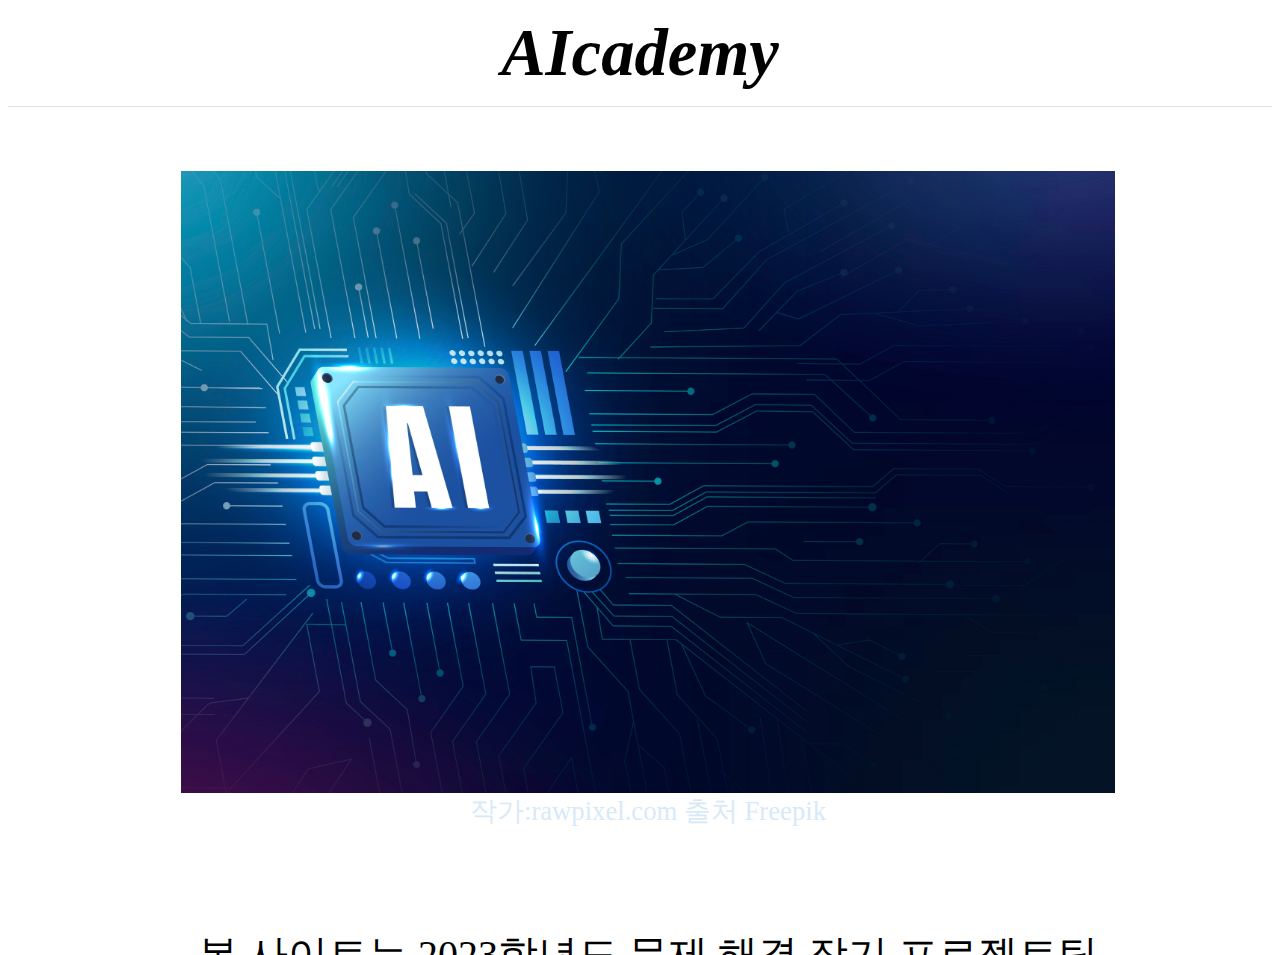
<file: index.html>
<!DOCTYPE html>
<html>
  <head>
    <meta charset="utf-8">
    <link rel="stylesheet" href="style.css"/>
    <title>AIcademy</title>
  </head>
  <body>
    <div class="head">
      <div class="logo"><a href="index.html">AIcademy</a></div>
    </div>
    <div class="body">
      <div class="content">
        <img src="img/main.jpg" width="90%">
        <a id="id" href="https://kr.freepik.com/free-photo/ai-technology-microchip-background-digital-transformation-concept_17122726.htm#page=2&query=ai&position=7&from_view=search&track=sph">작가:rawpixel.com 출처 Freepik</a>
      </div>
      <div class="content">
        <p>본 사이트는 2023학년도 문제 해결 장기 프로젝트팀 AIcademy 활동의 일환으로 제작된 사이트로, 청소년들의 ai 도구 활용도를 높이기 위해 관련 정보를 제공하는 것을 목적으로 합니다.
        <br><br><a href="menu.html">전체 메뉴</a></p>
      </div>
    </div>
  </body>
</html>
</file>
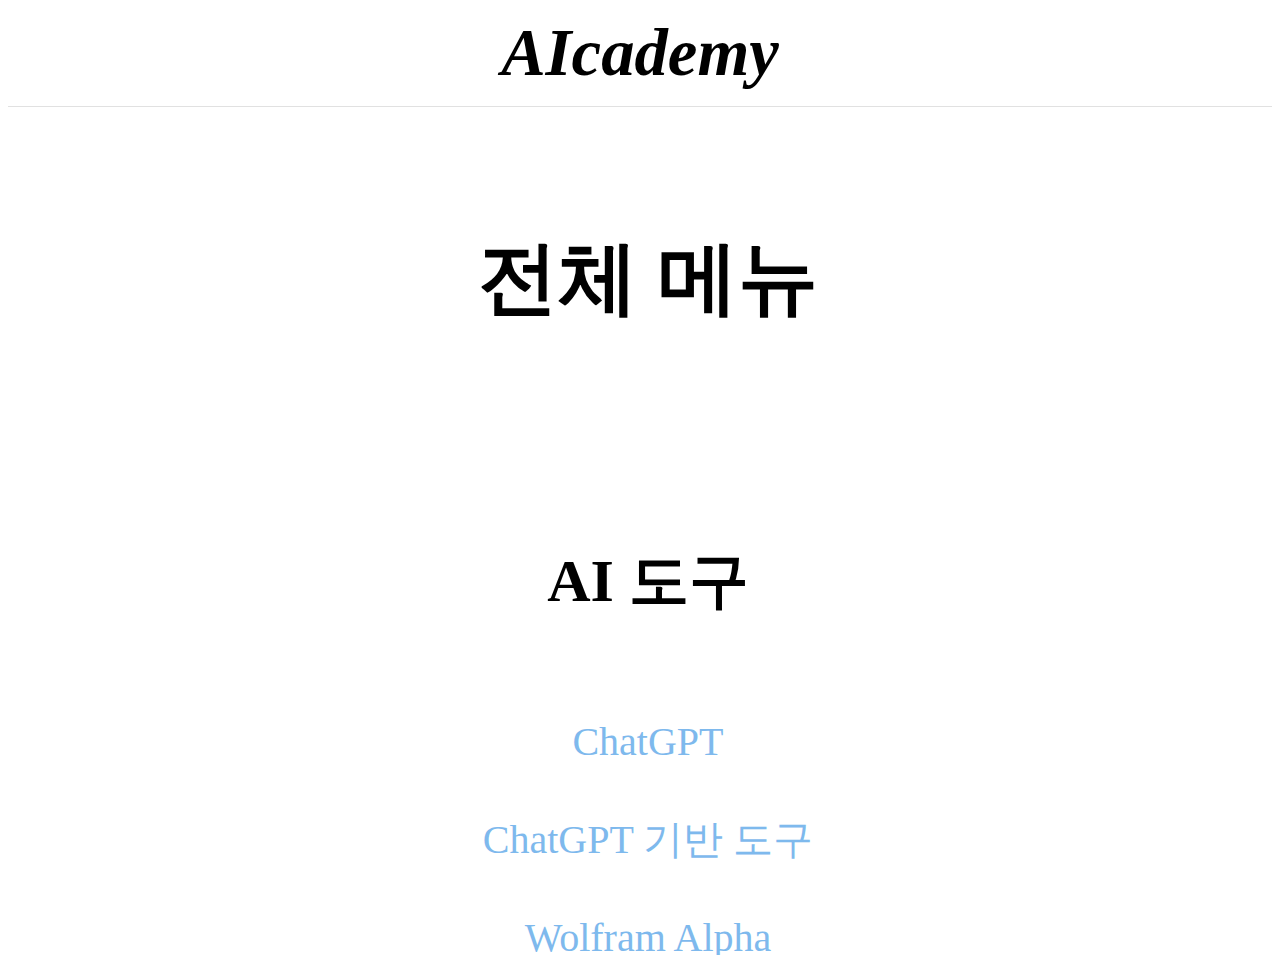
<file: menu.html>
<!DOCTYPE html>
<html>
  <head>
    <meta charset="utf-8">
    <title>menu</title>
    <link rel="stylesheet" href="style.css"/>
  </head>

  <body>
    <div class="head">
      <div class="logo"><a href="index.html">AIcademy</a></div>
    </div>
    <div class="body">
      <div class="content">
        <h1>전체 메뉴</h1>
        <br>
      </div>
      <div class="content">
        <h2>AI 도구</h2>
        <br>
        <a href="gpt/gpt_1.html">ChatGPT</a>
        <br>
        <a href="">ChatGPT 기반 도구</a>
        <br>
        <a href="wolfram/wolfram_1.html">Wolfram Alpha</a>
        <br>
        <a href="midjourney/midjourney_1.html">Midjourney</a>
        <br>
        <br>
      </div>
      <div class="content">
        <h2>사용 분야</h2>
        <br>
        <h3>공부</h3>
        <br>
        <a href="gpt/gpt_3.html">ChatGPT 활용 - 작문</a>
        <br>
        <a href="gpt/gpt_5.html">ChatGPT 활용 - 글 요약</a>
        <br>
        <a href="wolfram/wolfram_2.html">Wolfram Alpha 활용 - 수학</a>
        <br>
        <a href="wolfram/wolfram_3.html">Wolfram Alpha 활용 - 과학</a>
        <br>
        <br>
        <h3>작문</h3>
        <br>
        <a href="gpt/gpt_3.html">ChatGPT 활용 - 작문</a>
        <br>
        <br>
        <h3>예술</h3>
        <br>
        <a href="gpt/gpt_3.html">ChatGPT 활용 - 작문</a>
        <br>
        <a href="midjourney/midjourney_2.html">midjourney 활용 - 그림 생성</a>
        <br>
        <br>
        <h3>코딩</h3>
        <br>
        <a href="gpt/gpt_6.html">ChatGPT 활용 - 코딩</a>
        <br>
        <br>
        <h3>기타</h3>
        <br>
        <a href="gpt/gpt_7.html">ChatGPT 활용 - 기타</a>
        <br>
      </div>
      <div id="id" class="content">
        <p>터(2)</p>
      </div>
    </div>
  </body>
</html>
</file>
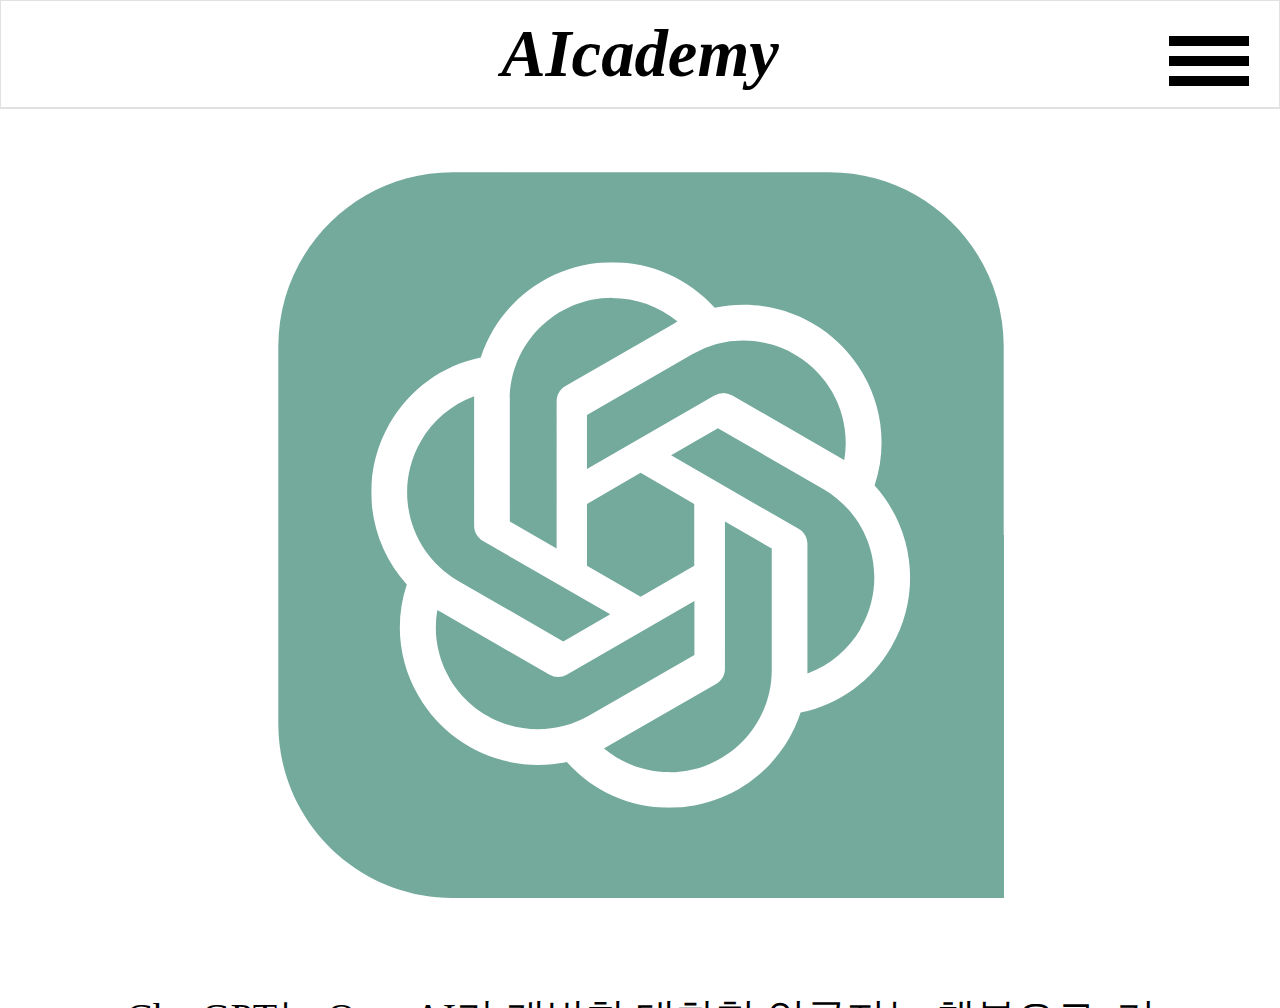
<file: gpt/gpt_1.html>
<!DOCTYPE html>
<html>
  <head>
    <meta charset="utf-8">
    <title>ChatGPT란?</title>
    <link rel="stylesheet" href="../document.css"/>
    <script src="https://cdnjs.cloudflare.com/ajax/libs/jquery/3.6.0/jquery.min.js" integrity="sha512-894YE6QWD5I59HgZOGReFYm4dnWc1Qt5NtvYSaNcOP+u1T9qYdvdihz0PPSiiqn/+/3e7Jo4EaG7TubfWGUrMQ==" crossorigin="anonymous" referrerpolicy="no-referrer"></script>
    <script src="../script.js"></script>
  </head>

  <body>
    <div class="wrapper">
      <div class="container">
        <div class="head">
          <div class="slide-open" id="slide-open">
            <span class="burgur" id="burgur">
              <span class="top-line"></span>
              <span class="bot-line"></span>
            </span>
          </div>
          <div class="logo"><a href="../index.html">AIcademy</a></div>
        </div>
        <div class="body">
          <div class="content">
            <img src="../img/gpt.svg" width="70%">
          </div>
          <div class="content">
            <p>ChatGPT는 OpenAI가 개발한 대화형 인공지능 챗봇으로, 기존의 대화형 챗봇에 비해 매우 뛰어난 성능을 보여주면서 큰 화제가 되었다.</p>
            <br>
            <p>ChatGPT는 글의 주제 파악 및 요약, 번역, 소설•시•논문 등의 작문, 코드 작성 등 다양한 활동 수행이 가능하며, 업무의 능률 향상 및 생산성 향상에 큰 도움을 줄 수 있다.</p>
            <br>
            <p>또한 GPT-3.5 모델은 api로 공개되어 다양한 ai 서비스에 이용되고 있다.</p>
          </div>
        </div>
        <div class="slide" id="slide">
          <div class="slide-title">
            목차
          </div>
          <ul>
            <li><a href="gpt_1.html">ChatGPT란?</a></li>
            <li><a href="gpt_2.html">ChatGPT 사용법</a></li>
            <li><a href="gpt_3.html">ChatGPT 사용 팁</a></li>
            <li><a href="gpt_4.html">ChatGPT 활용 - 작문</a></li>
            <li><a href="gpt_5.html">ChatGPT 활용 - 글 요약</a></li>
            <li><a href="gpt_6.html">ChatGPT 활용 - 코딩</a></li>
            <li><a href="gpt_7.html">ChatGPT 활용 - 기타</a></li>
            <li><a href="gpt_8.html">ChatGPT 사용시 주의사항</a></li>
          </ul>
        </div>
      </div>
    </div>
  </body>
</html>
</file>
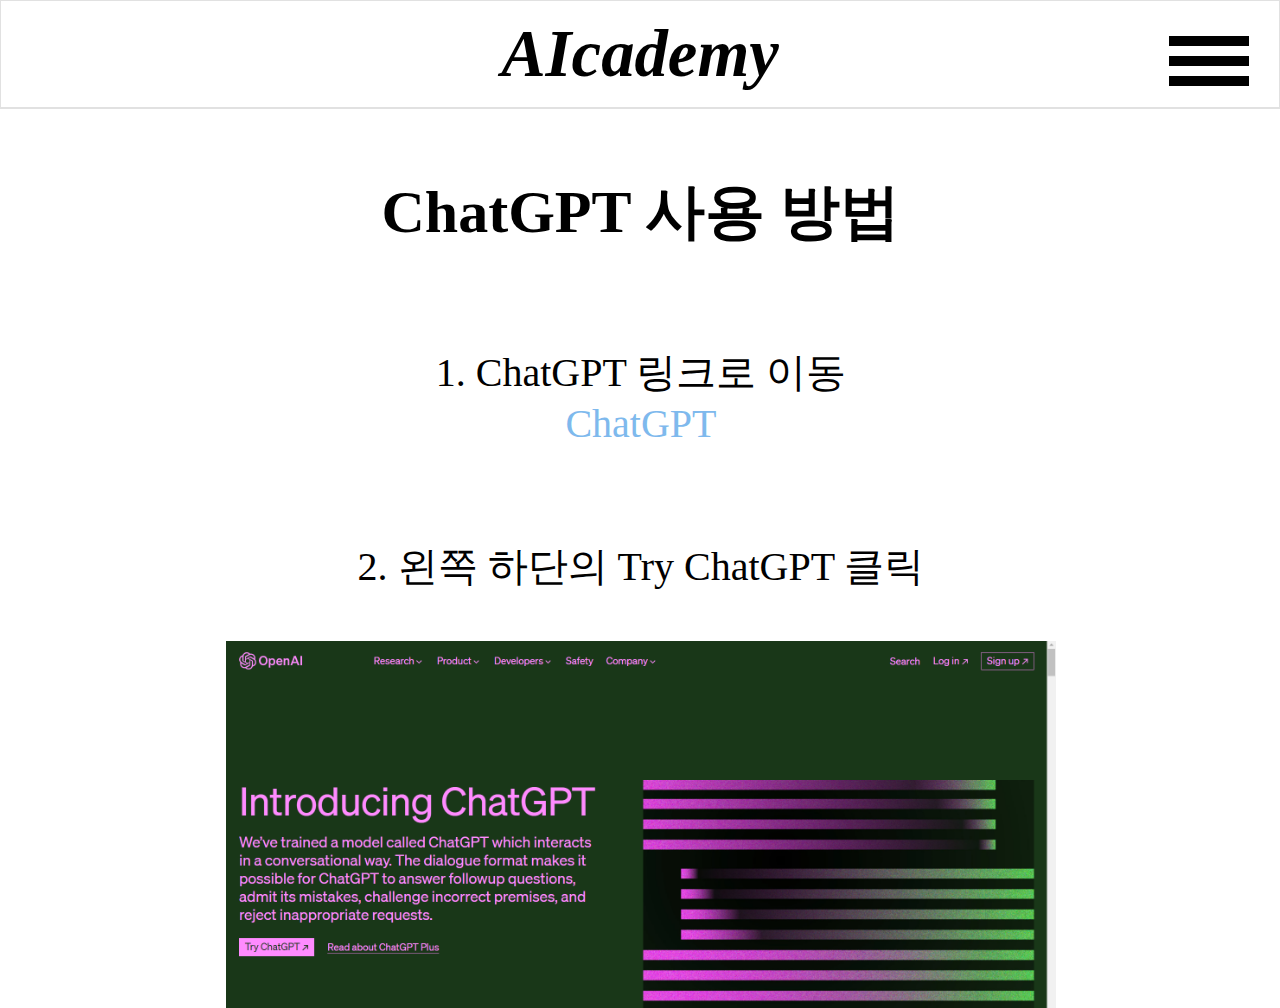
<file: gpt/gpt_2.html>
<!DOCTYPE html>
<html>
  <head>
    <meta charset="utf-8">
    <title>ChatGPT 사용법</title>
    <link rel="stylesheet" href="../document.css"/>
    <script src="https://cdnjs.cloudflare.com/ajax/libs/jquery/3.6.0/jquery.min.js" integrity="sha512-894YE6QWD5I59HgZOGReFYm4dnWc1Qt5NtvYSaNcOP+u1T9qYdvdihz0PPSiiqn/+/3e7Jo4EaG7TubfWGUrMQ==" crossorigin="anonymous" referrerpolicy="no-referrer"></script>
    <script src="../script.js"></script>
  </head>

  <body>
    <div class="wrapper">
      <div class="container">
        <div class="head">
          <div class="slide-open" id="slide-open">
            <span class="burgur" id="burgur">
              <span class="top-line"></span>
              <span class="bot-line"></span>
            </span>
          </div>
          <div class="logo"><a href="../index.html">AIcademy</a></div>
        </div>
        <div class="body">
          <div class="content">
            <h2>ChatGPT 사용 방법</h2>
          </div>
          <div class="content">
            <p>1. ChatGPT 링크로 이동</p>
            <a href="https://openai.com/blog/chatgpt">ChatGPT</a>
          </div>
          <div class="content">
            <p>2. 왼쪽 하단의 Try ChatGPT 클릭</p>
            <br>
            <img src="../img/gpt_2_1.png" width="80%">
          </div>
          <div class="content">
            <p>3. 회원가입(sign up 버튼 클릭)</p>
            <br>
            <img src="../img/gpt_2_2.png" width="80%">
            <br>
            <img src="../img/gpt_2_3.png" width="80%">
          </div>
          <div class="content">
            <p>4. 하단에 질문 입력</p>
            <br>
            <img src="../img/gpt_2_4.png" width="80%">
          </div>
          <div class="content">
            <p>5. ChatGPT와 나눈 대화는 모두 저장되며, 왼쪽 상단의 메뉴 버튼을 눌러 확일할 수 있음</p>
            <br>
            <img src="../img/gpt_2_5.png" width="80%">
          </div>
        </div>
        <div class="slide" id="slide">
          <div class="slide-title">
            목차
          </div>
          <ul>
            <li><a href="gpt_1.html">ChatGPT란?</a></li>
            <li><a href="gpt_2.html">ChatGPT 사용법</a></li>
            <li><a href="gpt_3.html">ChatGPT 사용 팁</a></li>
            <li><a href="gpt_4.html">ChatGPT 활용 - 작문</a></li>
            <li><a href="gpt_5.html">ChatGPT 활용 - 글 요약</a></li>
            <li><a href="gpt_6.html">ChatGPT 활용 - 코딩</a></li>
            <li><a href="gpt_7.html">ChatGPT 활용 - 기타</a></li>
            <li><a href="gpt_8.html">ChatGPT 사용시 주의사항</a></li>
          </ul>
        </div>
      </div>
    </div>
  </body>
</html>
</file>
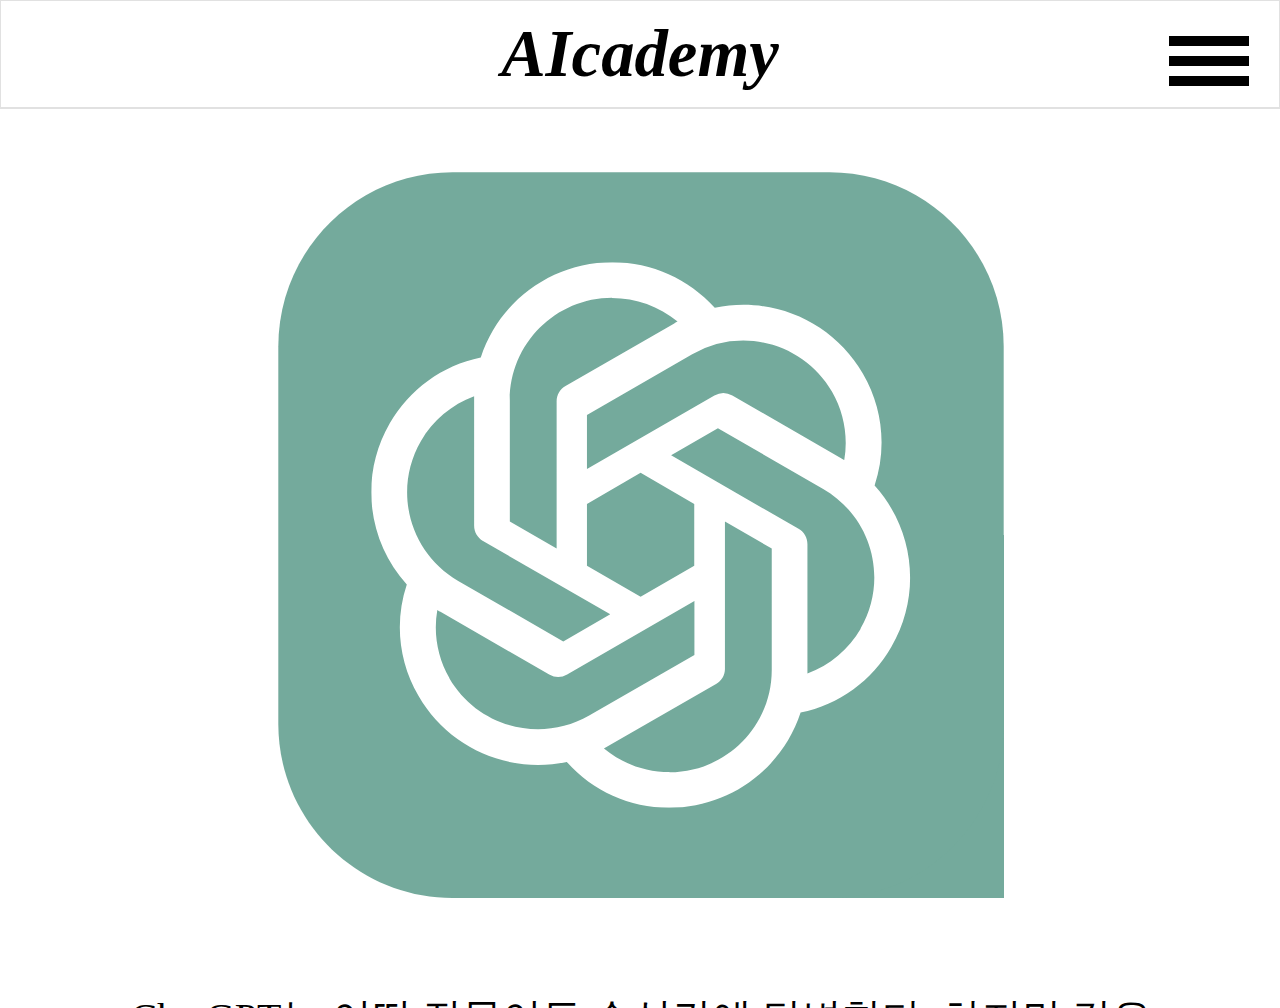
<file: gpt/gpt_3.html>
<!DOCTYPE html>
<html>
  <head>
    <meta charset="utf-8">
    <title>gpt</title>
    <link rel="stylesheet" href="../document.css"/>
    <script src="https://cdnjs.cloudflare.com/ajax/libs/jquery/3.6.0/jquery.min.js" integrity="sha512-894YE6QWD5I59HgZOGReFYm4dnWc1Qt5NtvYSaNcOP+u1T9qYdvdihz0PPSiiqn/+/3e7Jo4EaG7TubfWGUrMQ==" crossorigin="anonymous" referrerpolicy="no-referrer"></script>
    <script src="../script.js"></script>
  </head>

  <body>
    <div class="wrapper">
      <div class="container">
        <div class="head">
          <div class="slide-open" id="slide-open">
            <span class="burgur" id="burgur">
              <span class="top-line"></span>
              <span class="bot-line"></span>
            </span>
          </div>
          <div class="logo"><a href="../index.html">AIcademy</a></div>
        </div>
        <div class="body">
          <div class="content">
            <img src="../img/gpt.svg" width="70%">
          </div>
          <div class="content">
            <p>ChatGPT는 어떤 질문이든 순식간에 답변한다. 하지만 같은 내용의 질문이더라도 질문의 형식에 따라 답변이 천차만별로 달라질 수 있다.</p>
            <br>
            <p>따라서 '좋은' 답변을 얻기 위해선 '좋은' 질문을 하는 것이 중요하다. 이어지는 글에선 이러한 '좋은' 질문을 만드는 대표적인 방법 몇 가지를 소개한다.</p>
            <br>
          </div>
          <div class="content">
            <h2>1. 영어로 질문하기</h2>
            <br>
            <p>ChatGPT는 기본적으로 영어를 바탕으로 만들어졌다. 따라서 영어로 된 질문을 처리할 때 처리 속도, 정확도 등의 면에서 가장 뛰어난 성능을 보인다.</p>
            <br>
            <p>파파고 등의 번역기를 활용하여 영어로 질문하는 것 또한 좋은 방법이다.</p>
            <br>
          </div>
          <div class="content">
            <h2>2. 구체적으로 상황 설명하기</h2>
            <br>
            <p>질문을 하게된 구체적인 배경과 목적을 설명해주는 것은 답변의 활용도를 높일 수 있다.</p>
            <br>
            <p>예를 들어, 'AI와 관련된 책을 추천해줘'라는 질문보단 '나는 초등학교 교사고, 수업시간에 학생들을 대상으로 AI에 대한 교육을 진행하려고 해. 학생들이 이해하기 쉬우면서 흥미를 가질만한 AI 관련 책을 추천해줘.'와 같은 질문이 더 자신의 상황에 적합한 답변을 얻을 수 있다.</p>
            <br>
          </div>
          <div class="content">
            <h2>3. ChatGPT에게 역할 부여하기</h2>
            <br>
            <p> ChatGPT에게 어떠한 역할을 부여하느냐에 따라 답변은 크게 달라질 수 있다.</p>
            <br>
            <p>예를 들어, '한국에 대해 소개하는 글을 써줘' 라는 질문은 '네가 한국사 교사라고 생각하고 한국을 소개하는 글을 써줘', 또는 '네가 한국 투어 가이드라고 생각하고 한국을 소개하는 글을 써줘'와 같은 역할 부여를 통해 답변의 내용이 크게 달라질 수 있다.</p>
            <br>
          </div>
          <div class="content">
            <h2>4. 연쇄 프롬프트</h2>
            <br>
            <p> '연쇄 프롬프트'는 프롬프트 한 문장(한 질문 안에)에 다양한 작업을 요청할 때 유용한 기술이다.</p>
            <br>
            <p>다양한 조건을 집어넣다 보면 '~하고 ~하고 ~해줘'와 같이 복잡한 구조의 프롬프트가 만들어지게 된다. 이렇게 입력한다고 해도 챗GPT가 인식하고 순차적으로 처리하기는 하지만 작업 순서가 뒤바뀌는 오류가 발생할 수 있다.</p>
            <br>
            <p>이때 오류를 줄이기 위해 각 작업을 인위적으로 구분하는 것이 연쇄 프롬프트 기술이다. 각 작업 사이사이에 [Output.] 이라는 명령어를 입력하면 된다. 예를 들면 이런 식이다.</p>
            <br>
            <p>"햄버거에 대한 기사 개요를 작성해줘. 헤드라인, 개요, 소제목으로 구성하고 <br>
            [output.] <br>
            각 소제목에 대해 3개의 핵심 메시지를 작성해줘 <br>
            [output.] <br>
            각 소제목의 핵심 키워드 3개를 추출해 추가해줘"</p>
            <br>
            <p>이같이 입력하면 챗GPT가 위에서부터 순차적으로 진행하며 답변을 완성한다.</p>
            <br>
          </div>
          <div id="id" class="content">
            <p>출처: 머니투데이 '챗GPT 일 잘 시키는 실전 팁 6선 [티타임즈]' 이재원 기자 - 2023.03.18</p>
            <br>
            <br>
            <p>이(3)</p>
          </div>
        </div>
      </div>
      <div class="slide" id="slide">
        <div class="slide-title">
          목차
        </div>
        <ul>
          <li><a href="gpt_1.html">ChatGPT란?</a></li>
          <li><a href="gpt_2.html">ChatGPT 사용법</a></li>
          <li><a href="gpt_3.html">ChatGPT 사용 팁</a></li>
          <li><a href="gpt_4.html">ChatGPT 활용 - 작문</a></li>
          <li><a href="gpt_5.html">ChatGPT 활용 - 글 요약</a></li>
          <li><a href="gpt_6.html">ChatGPT 활용 - 코딩</a></li>
          <li><a href="gpt_7.html">ChatGPT 활용 - 기타</a></li>
          <li><a href="gpt_8.html">ChatGPT 사용시 주의사항</a></li>
        </ul>
      </div>
    </div>
  </body>
</html>
</file>
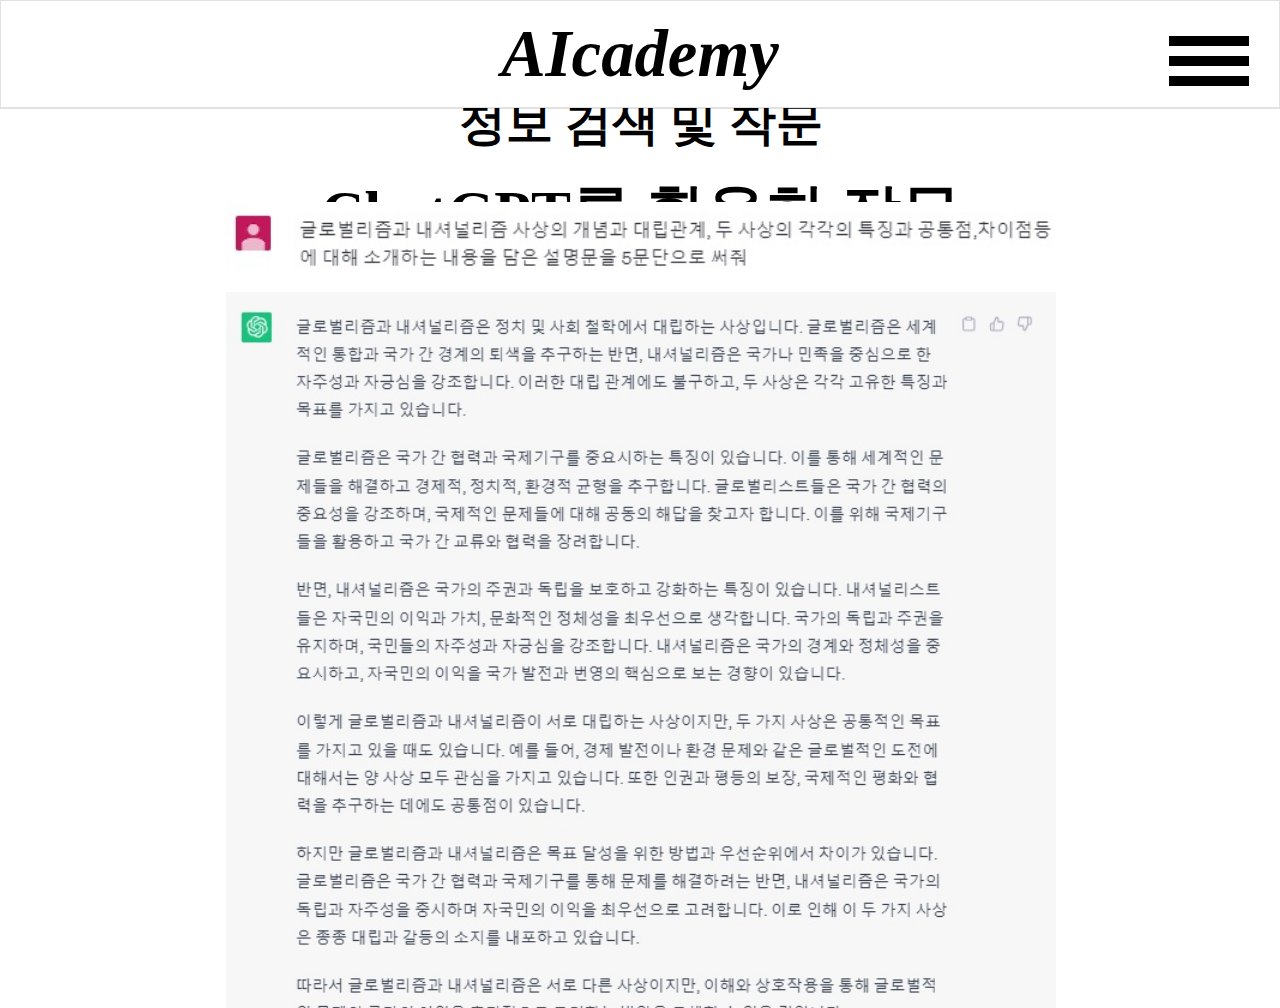
<file: gpt/gpt_4.html>
<!DOCTYPE html>
<html>
  <head>
    <meta charset="utf-8">
    <title>gpt</title>
    <link rel="stylesheet" href="../document.css"/>
    <script src="https://cdnjs.cloudflare.com/ajax/libs/jquery/3.6.0/jquery.min.js" integrity="sha512-894YE6QWD5I59HgZOGReFYm4dnWc1Qt5NtvYSaNcOP+u1T9qYdvdihz0PPSiiqn/+/3e7Jo4EaG7TubfWGUrMQ==" crossorigin="anonymous" referrerpolicy="no-referrer"></script>
    <script src="../script.js"></script>
  </head>

  <body>
    <div class="wrapper">
      <div class="container">
        <div class="head">
          <div class="slide-open" id="slide-open">
            <span class="burgur" id="burgur">
              <span class="top-line"></span>
              <span class="bot-line"></span>
            </span>
          </div>
          <div class="logo"><a href="../index.html">AIcademy</a></div>
        </div>
        <div class="body">
          <div class="content">
            <h2>ChatGPT를 활용한 작문</h2>
            <br>
          </div>
          <div class="content">
            <h3>정보 검색 및 작문</h3>
            <br>
            <img src="../img/gpt_4_1.jpg" width="80%">
            <img src="../img/gpt_4_2.jpg" width="80%">
            <br>
            <p>ChatGPT는 데이터베이스에 존재하는 데이터 중에서 사용자가 요구하는 정보를 찾아 그것을 바탕으로 글을 쓸 수 있다. </p>
            <br>
            <p>'...에 대해 주장하는 글을 써줘', '...을 소개하는 글을 500자 내외로 써줘'와 같은 질문을 통해 원하는 글을 쓸 수 있다.</p>
            <br>
          </div>
          <div class="content">
            <h3>질문 생성</h3>
            <br>
            <img src="../img/gpt_4_3.jpg" width="80%">
            <img src="../img/gpt_4_4.jpg" width="80%">
            <br>
          </div>
          <div class="content">
            <h3>특정 형식을 갖춘 글 작문</h3>
            <br>
            <p>ChatGPT는 논문, 기사, 잡지, 블로그, 방송 대본 등 다양한 형식에 맞는 글을 작문할 수 있다.</p>
            <br>
            <p>'...에 대한 내용을 논문의 형식에 맞게 써줘', '...에 대한 유튜브 대본을 써줘'와 같은 질문을 통해 원하는 형식의 글을 쓸 수 있다.</p>
            <br>
          </div>
          <div class="content">
            <h3>시, 소설, 동화 등의 창작</h3>
            <br>
            <p>ChatGPT는 시, 소설과 같은 문학 작품 또한 창작할 수 있다.</p>
            <br>
            <p>'...를 주제로 짧은 시 한 편을 써줘', '90년대의 한국을 배경으로 한 추리 소설을 써줘' 와 같은 질문을 통해 원하는 소재의 문학 작품을 창작할 수 있다.</p>
            <br>
          </div>
        </div>
        <div class="slide" id="slide">
          <div class="slide-title">
            목차
          </div>
          <ul>
            <li><a href="gpt_1.html">ChatGPT란?</a></li>
            <li><a href="gpt_2.html">ChatGPT 사용법</a></li>
            <li><a href="gpt_3.html">ChatGPT 사용 팁</a></li>
            <li><a href="gpt_4.html">ChatGPT 활용 - 작문</a></li>
            <li><a href="gpt_5.html">ChatGPT 활용 - 글 요약</a></li>
            <li><a href="gpt_6.html">ChatGPT 활용 - 코딩</a></li>
            <li><a href="gpt_7.html">ChatGPT 활용 - 기타</a></li>
            <li><a href="gpt_8.html">ChatGPT 사용시 주의사항</a></li>
          </ul>
        </div>
      </div>
    </div>
  </body>
</html>
</file>
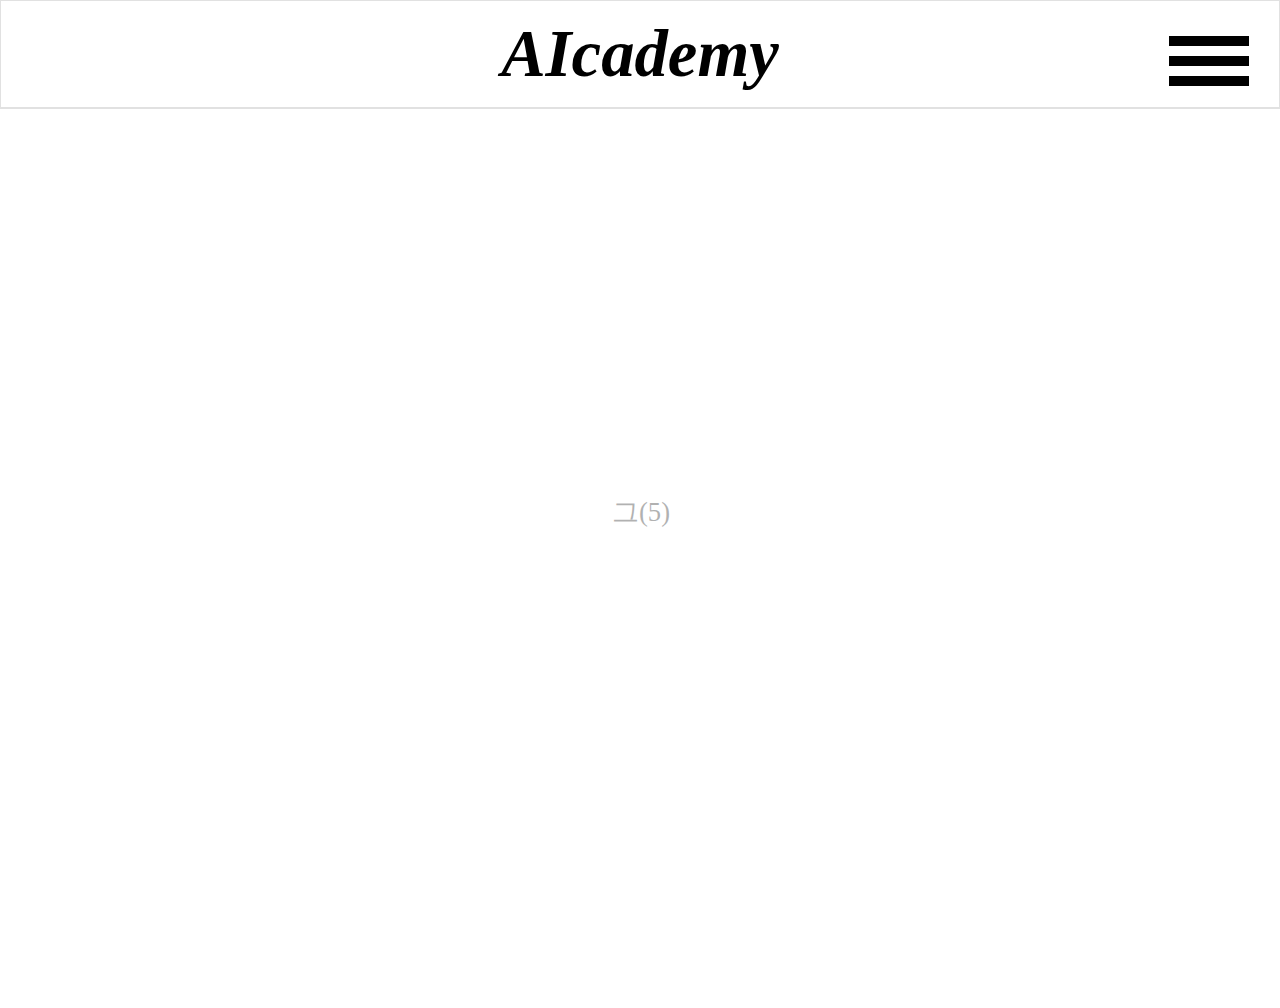
<file: gpt/gpt_5.html>
<!DOCTYPE html>
<html>
  <head>
    <meta charset="utf-8">
    <title>gpt</title>
    <link rel="stylesheet" href="../document.css"/>
    <script src="https://cdnjs.cloudflare.com/ajax/libs/jquery/3.6.0/jquery.min.js" integrity="sha512-894YE6QWD5I59HgZOGReFYm4dnWc1Qt5NtvYSaNcOP+u1T9qYdvdihz0PPSiiqn/+/3e7Jo4EaG7TubfWGUrMQ==" crossorigin="anonymous" referrerpolicy="no-referrer"></script>
    <script src="../script.js"></script>
  </head>

  <body>
    <div class="wrapper">
      <div class="container">
        <div class="head">
          <div class="slide-open" id="slide-open">
            <span class="burgur" id="burgur">
              <span class="top-line"></span>
              <span class="bot-line"></span>
            </span>
          </div>
          <div class="logo"><a href="../index.html">AIcademy</a></div>
        </div>
        <div class="body">
          <div id="id" class="content">
            <p>그(5)</p>
          </div>
        </div>
        <div class="slide" id="slide">
          <div class="slide-title">
            목차
          </div>
          <ul>
            <li><a href="gpt_1.html">ChatGPT란?</a></li>
            <li><a href="gpt_2.html">ChatGPT 사용법</a></li>
            <li><a href="gpt_3.html">ChatGPT 사용 팁</a></li>
            <li><a href="gpt_4.html">ChatGPT 활용 - 작문</a></li>
            <li><a href="gpt_5.html">ChatGPT 활용 - 글 요약</a></li>
            <li><a href="gpt_6.html">ChatGPT 활용 - 코딩</a></li>
            <li><a href="gpt_7.html">ChatGPT 활용 - 기타</a></li>
            <li><a href="gpt_8.html">ChatGPT 사용시 주의사항</a></li>
          </ul>
        </div>
      </div>
    </div>
  </body>
</html>
</file>
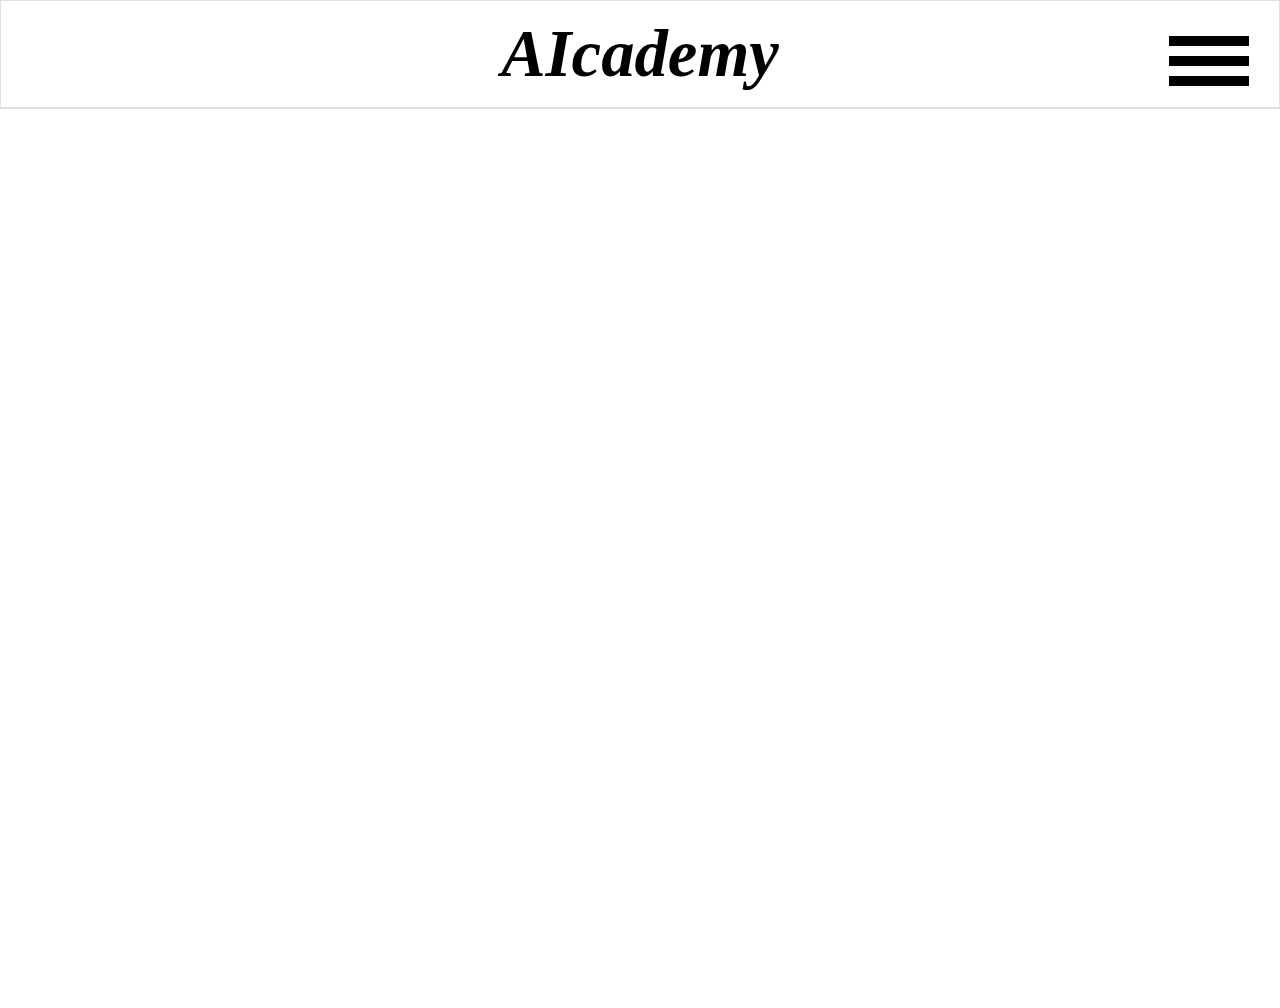
<file: gpt/gpt_6.html>
<!DOCTYPE html>
<html>
  <head>
    <meta charset="utf-8">
    <title>gpt</title>
    <link rel="stylesheet" href="../document.css"/>
    <script src="https://cdnjs.cloudflare.com/ajax/libs/jquery/3.6.0/jquery.min.js" integrity="sha512-894YE6QWD5I59HgZOGReFYm4dnWc1Qt5NtvYSaNcOP+u1T9qYdvdihz0PPSiiqn/+/3e7Jo4EaG7TubfWGUrMQ==" crossorigin="anonymous" referrerpolicy="no-referrer"></script>
    <script src="../script.js"></script>
  </head>

  <body>
    <div class="wrapper">
      <div class="container">
        <div class="head">
          <div class="slide-open" id="slide-open">
            <span class="burgur" id="burgur">
              <span class="top-line"></span>
              <span class="bot-line"></span>
            </span>
          </div>
          <div class="logo"><a href="../index.html">AIcademy</a></div>
        </div>
        <div class="body">
          
        </div>
        <div class="slide" id="slide">
          <div class="slide-title">
            목차
          </div>
          <ul>
            <li><a href="gpt_1.html">ChatGPT란?</a></li>
            <li><a href="gpt_2.html">ChatGPT 사용법</a></li>
            <li><a href="gpt_3.html">ChatGPT 사용 팁</a></li>
            <li><a href="gpt_4.html">ChatGPT 활용 - 작문</a></li>
            <li><a href="gpt_5.html">ChatGPT 활용 - 글 요약</a></li>
            <li><a href="gpt_6.html">ChatGPT 활용 - 코딩</a></li>
            <li><a href="gpt_7.html">ChatGPT 활용 - 기타</a></li>
            <li><a href="gpt_8.html">ChatGPT 사용시 주의사항</a></li>
          </ul>
        </div>
      </div>
    </div>
  </body>
</html>
</file>
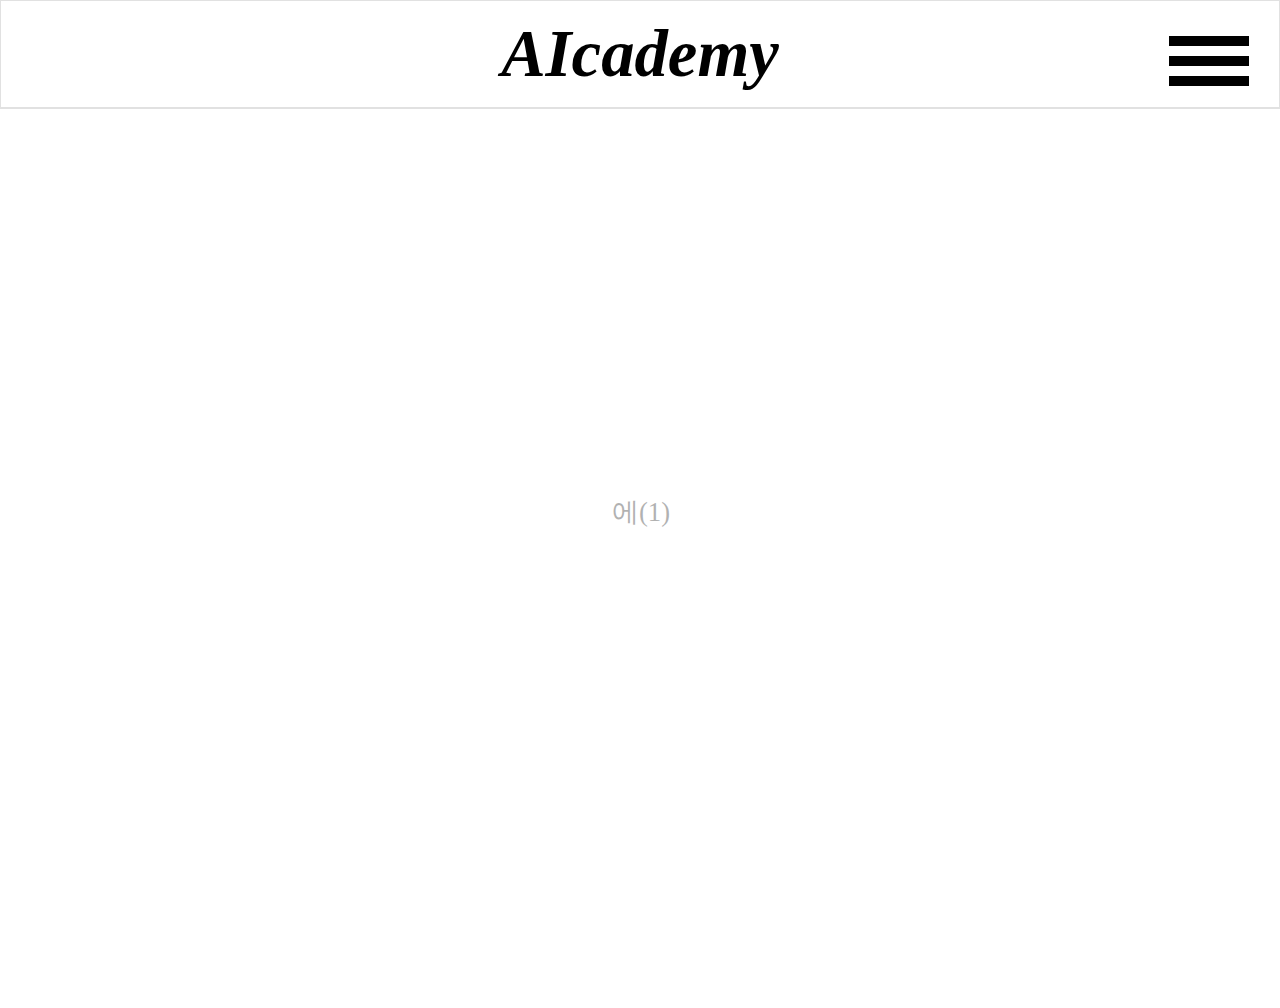
<file: midjourney/midjourney_1.html>
<!DOCTYPE html>
<html>
  <head>
    <meta charset="utf-8">
    <title>Midjourney</title>
    <link rel="stylesheet" href="../document.css"/>
    <script src="https://cdnjs.cloudflare.com/ajax/libs/jquery/3.6.0/jquery.min.js" integrity="sha512-894YE6QWD5I59HgZOGReFYm4dnWc1Qt5NtvYSaNcOP+u1T9qYdvdihz0PPSiiqn/+/3e7Jo4EaG7TubfWGUrMQ==" crossorigin="anonymous" referrerpolicy="no-referrer"></script>
    <script src="../script.js"></script>
  </head>

  <body>
    <div class="wrapper">
      <div class="container">
        <div class="head">
          <div class="slide-open" id="slide-open">
            <span class="burgur" id="burgur">
              <span class="top-line"></span>
              <span class="bot-line"></span>
            </span>
          </div>
          <div class="logo"><a href="../index.html">AIcademy</a></div>
        </div>
        <div class="body">
          <div id="id" class="content">
            <p>에(1)</p>
          </div>
        </div>
        <div class="slide" id="slide">
          <div class="slide-title">
            목차
          </div>
          <ul>

          </ul>
        </div>
      </div>
    </div>
  </body>
</html>
</file>
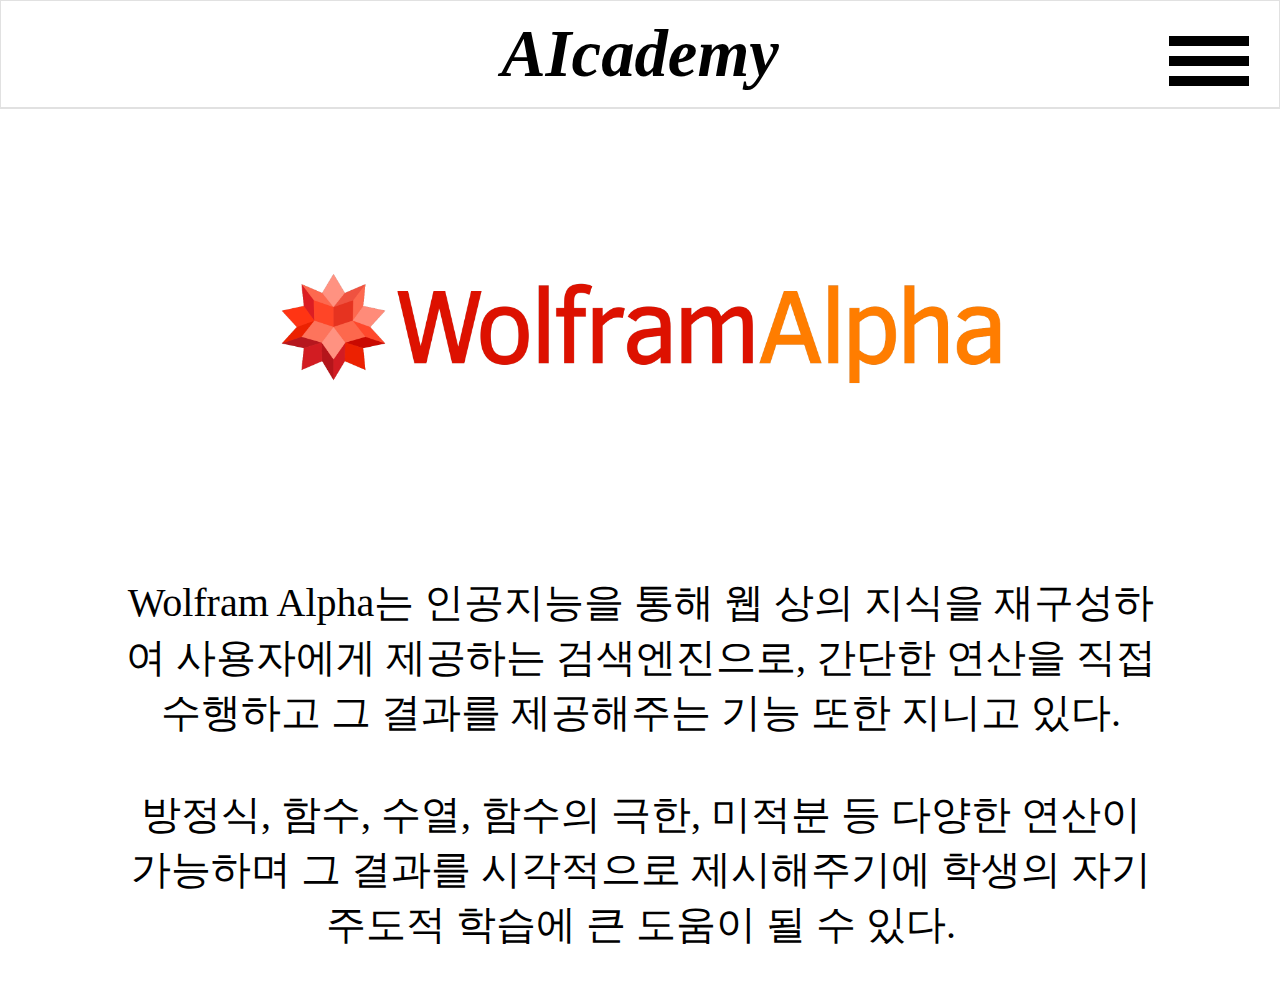
<file: wolfram/wolfram_1.html>
<!DOCTYPE html>
<html>
  <head>
    <meta charset="utf-8">
    <title>Wolfram Alpha</title>
    <link rel="stylesheet" href="../document.css"/>
    <script src="https://cdnjs.cloudflare.com/ajax/libs/jquery/3.6.0/jquery.min.js" integrity="sha512-894YE6QWD5I59HgZOGReFYm4dnWc1Qt5NtvYSaNcOP+u1T9qYdvdihz0PPSiiqn/+/3e7Jo4EaG7TubfWGUrMQ==" crossorigin="anonymous" referrerpolicy="no-referrer"></script>
    <script src="../script.js"></script>
  </head>

  <body>
    <div class="wrapper">
      <div class="container">
        <div class="head">
          <div class="slide-open" id="slide-open">
            <span class="burgur" id="burgur">
              <span class="top-line"></span>
              <span class="bot-line"></span>
            </span>
          </div>
          <div class="logo"><a href="../index.html">AIcademy</a></div>
        </div>
        <div class="body">
          <div class="content">
            <img src="../img/wolfram.png" width="90%">
          </div>
          <div class="content">
            <p>Wolfram Alpha는 인공지능을 통해 웹 상의 지식을 재구성하여 사용자에게 제공하는 검색엔진으로, 간단한 연산을 직접 수행하고 그 결과를 제공해주는 기능 또한 지니고 있다.
              <br><br>방정식, 함수, 수열, 함수의 극한, 미적분 등 다양한 연산이 가능하며 그 결과를 시각적으로 제시해주기에 학생의 자기주도적 학습에 큰 도움이 될 수 있다.</p>
          </div>
          <div id="id" class="content">
            <p>스(4)</p>
          </div>
        </div>
        <div class="slide" id="slide">
          <div class="slide-title">
            목차
          </div>
          <ul>
            <li><a href="wolfram_1.html">WolframAlpha란?</a></li>
            <li><a href="wolfram_2.html">WolframAlpha 활용 - 수학</a></li>
            <li><a href="wolfram_3.html">WolframAlpha 활용 - 과학</a></li>
          </ul>
        </div>
      </div>
    </div>
  </body>
</html>
</file>
<file: style.css>
.head{
  width:100%;
  height:10%;
  border-bottom:1px solid #e1e1e1;
  position:relative;
}
.logo{
  text-align:center;
  font-size:50pt;
  font-style:italic;
  font-weight:800;
  margin-top: 15px;
  margin-bottom: 15px;
}
.logo a{
  text-decoration: none;
  color: black;
}
.body{
  height:80%;
  width: 90%;
  /*position:relative;*/
  position: absolute;
  /*overflow:hidden;*/
  display:flex;
  flex-direction:column;
  overflow-y:scroll;
  padding: 5%;
  text-align: center;
}
.body a{
  text-decoration: none;
  color: #7eb9ed;
}
#id{
  font-size: 20pt;
  opacity: 0.3;
}
.content{
  height: auto;
  width: 90%;
  margin: auto;
  font-size:30pt;
  display:flex;
  flex-direction:column;
  align-items:center;
  margin-bottom: 5%;
}
</file>
<file: document.css>
*{
  margin:0;
  padding:0;
  box-sizing:border-box;
}
a{
  text-decoration: none;
  color: black;
}
.wrapper{
  width:100%;
}
.container{
  width:100%;
  margin:0 auto;
  border:1px solid #e1e1e1;
}
.head{
  width:100%;
  height:10%;
  border-bottom:1px solid #e1e1e1;
  position:relative;
}
.logo{
  height:10%;        /**//**/
  text-align:center;
  font-size:50pt;
  font-style:italic;
  font-weight:800;
  margin-top: 15px;
  margin-bottom: 15px;
}
.body{
  height:100%;
  width: 100%;
  /*position:relative;*/
  position: absolute;
  /*overflow:hidden;*/
  display:flex;
  flex-direction:column;
  overflow-y:scroll;
  padding: 5%;
  text-align: center;
}
#id{
  font-size: 20pt;
  opacity: 0.3;
}
.content{
  height:100%;
  width: 90%;       /**/
  margin: auto;     /**/
  font-size:30pt;
  display:flex;
  flex-direction:column; /**/
  justify-content:center;
  align-items:center;
  margin-bottom: 8%;
}
.content a{
  text-decoration: none;
  color: #7eb9ed;
}
.slide-open{
  position:absolute;
  top:0;
  right:0;
  width:50px;
  height:50px;
  cursor:pointer;
}
.burgur{
right: 30px;
top: 40px;
position: absolute;
width: 80px;
height: 10px;
background: #000000;
}
.burgur .top-line{
width: 80px;
height: 10px;
background-color: #000000;
bottom: -20px;
content: '';
position: absolute;
right: 0;
-webkit-transition:  -webkit-transform .3s;
transition: transform .3s;

}
.burgur .bot-line {
width: 80px;
height: 10px;
background-color: #000000;
top: -20px;
content: '';
position: absolute;
right: 0;
-webkit-transition:  -webkit-transform .3s;
transition: transform .3s;
}
/*
.burgur.on {
width: 0;
}
.burgur.on .bot-line {
-webkit-transform: translateY(5px) rotate(135deg);
transform: translateY(5px) rotate(135deg);
}
.burgur.on .top-line{
-webkit-transform: translateY(-5px) rotate(-135deg);
transform: translateY(-5px) rotate(-135deg);
}*/
.slide{
  width:100%;
  position:absolute;
  left:-100%;
  top:6%; /**//**/
  right:0;
  bottom:0;
  -webkit-transition: left .3s;
  -moz-transition: left .3s;
  -ms-transition: left .3s;
  -o-transition: left .3s;
  transition: left .3s;
  background-color:#cccccc;
}
.slide-title{
  width:100%;
  height:100px;
  font-size:40pt;
  display:flex;
  justify-content:center;
  align-items:center;
  border-bottom:1px solid #e1e1e1;
}
.slide.on{
  left:0;
}
.slide ul li{
  display:inline-block;
  width:100%;
  height: 15%;
  font-size: 32pt;
  padding:20px;
  border-bottom:1px solid #e1e1e1;
}
</file>
